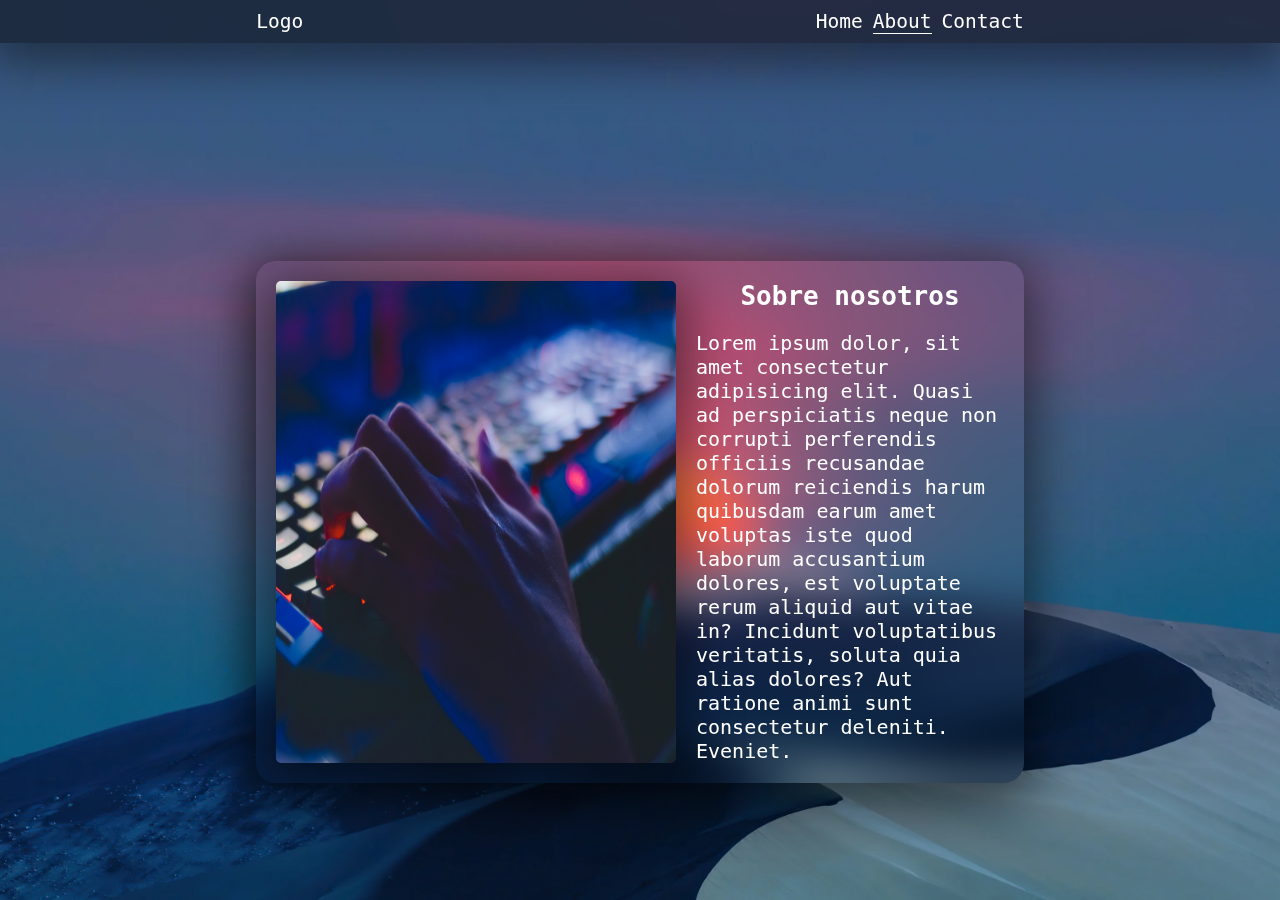
<file: about.html>
<!DOCTYPE html>
<html lang="en">
<head>
    <meta charset="UTF-8">
    <meta http-equiv="X-UA-Compatible" content="IE=edge">
    <meta name="viewport" content="width=device-width, initial-scale=1.0">
    <link rel="stylesheet" href="./css/index.css">
    <title>About</title>
</head>
<body>  
    <div class="container">
        <nav>
            <a href="#" class="logo">Logo</a>
            <ul>
                <li><a href="./index.html">Home</a></li>
                <li><a href="./about.html" class="selected">About</a></li>
                <li><a href="./contact.html">Contact</a></li>
            </ul>
        </nav>
        <div class="float card">
            <div class="flex">
                <img src="./img/about.jpg" alt="" width="400">
                <div class="text">
                    <h1>Sobre nosotros</h1>
                    <p>Lorem ipsum dolor, sit amet consectetur adipisicing elit. Quasi ad perspiciatis neque non corrupti perferendis officiis recusandae dolorum reiciendis harum quibusdam earum amet voluptas iste quod laborum accusantium dolores, est voluptate rerum aliquid aut vitae in? Incidunt voluptatibus veritatis, soluta quia alias dolores? Aut ratione animi sunt consectetur deleniti. Eveniet.</p>
                </div>
            </div>
        </div>
    </div>
</body>
</html>
</file>
<file: css/index.css>
* {
    margin: 0;
    padding: 0;
    box-sizing: border-box;
    list-style: none;
    text-decoration: none;
}

body{ 
    background: url(../img/1209629);
    background-repeat: no-repeat;
    background-size: cover;
    background-position: center;
    background-attachment: fixed; 
}


.container {
    width: 100%;
    height: 100vh;
    display: flex;
    flex-direction: column;
    gap: 100px;
}

nav {
    width: 100%;
    height: auto;
    background-color: rgba(0, 0, 0, 0.5);
    backdrop-filter: blur(20px);
    color: white;
    font-family: monospace;
    display: flex;
    justify-content: space-around;
    padding: 10px 0px;
    box-shadow: 0px 10px 50px 10px rgba(0,0,0,0.5);
}

nav > ul {
    display: flex;
    justify-content: row;
    gap: 10px;
}

nav > ul > li > a, .logo {
    color: white;
    font-size: 1.5em;
}

.container > h1 {
    font-family: 'Lobster', cursive;
    color: rgb(70, 70, 70);
    font-size: 12em;
    letter-spacing: 10px;
    color: rgb(54, 54, 54); 
    text-shadow: rgb(92, 92, 92) 0.1em 0.1em 0.2em;
    margin: auto;
}

.float {
    animation: float 6s ease-in-out infinite;
}
.float:hover {
    animation-play-state: paused;
}
@keyframes float {
    0% {
        filter: drop-shadow(0 5px 15px 0px rgba(0,0,0,0.6));
        transform: translatey(0px);
    }
    50% {
        filter: drop-shadow(0 25px 15px 0px rgba(0,0,0,0.2));
        transform: translatey(-30px);
    }
    100% {
        filter: drop-shadow(0 5px 15px 0px rgba(0,0,0,0.6));
        transform: translatey(0px);
    }
}

.selected {
    border-bottom: 1px solid white;
}

.card {
    width: 100%;
    height: 100vh;
    display: flex;
    justify-content: center;
    align-items: center;
}

.flex {
    width: 60%;
    height: auto;
    color: white;
    font-family: monospace;
    display: flex;
    flex-direction: row;
    padding: 20px;
    border-radius: 20px;
    backdrop-filter: blur(20px);
    box-shadow: 0px 10px 50px 10px rgba(0,0,0,0.5);
    gap: 20px;
}

.flex > .text {
    display: flex;
    text-align: left;
    justify-content: center;
    align-items: center;
    flex-direction: column;
    gap: 20px
}

.flex > .text > p {
    font-size: 20px;
}

.flex > img {
    border-radius: 5px;
    box-shadow: 0px 10px 50px 10px rgba(0,0,0,0.5);
}
</file>
